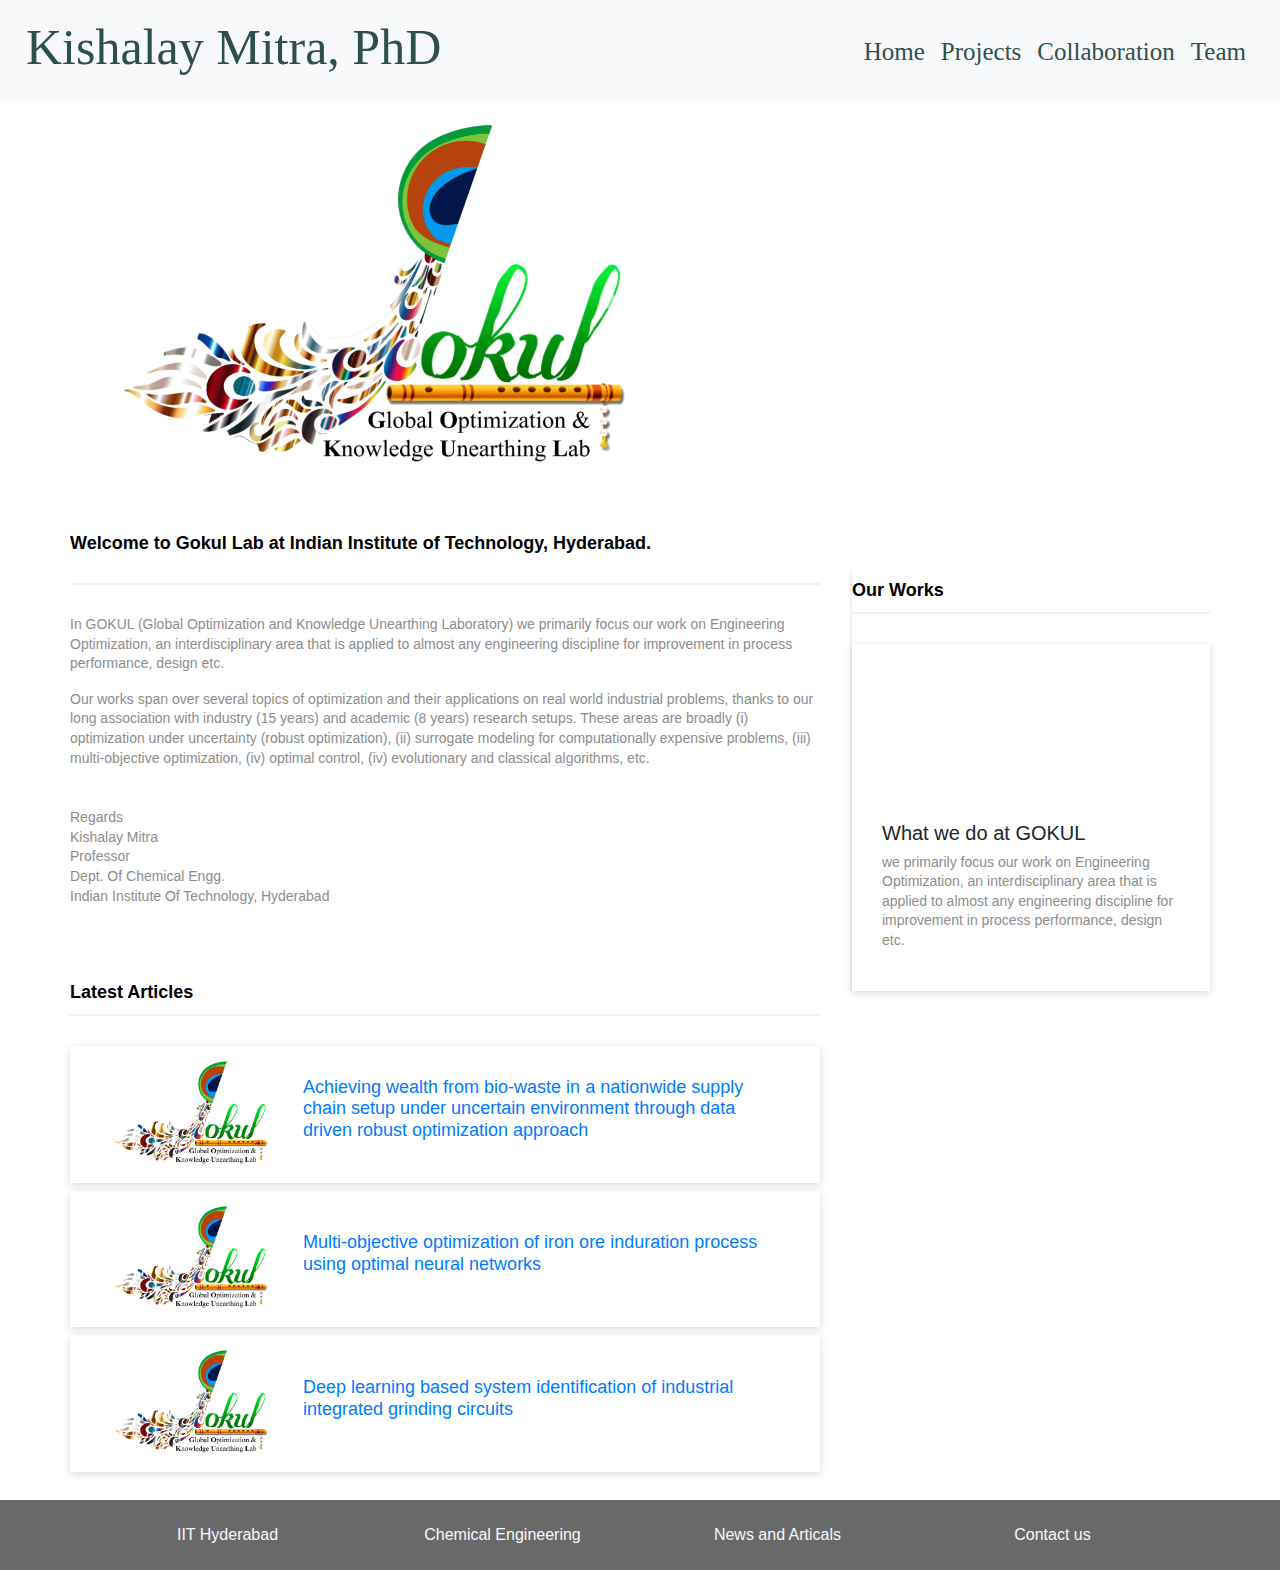
<file: index.html>
<!DOCTYPE html>
<html lang="en">
  <head>
    <meta charset="utf-8">
	<meta http-equiv="X-UA-Compatible" content="IE=edge">
	<meta name="viewport" content="width=device-width, initial-scale=1">
    <title>Home</title>
    <!-- Bootstrap -->
	<link href="css/bootstrap-4.3.1.css" rel="stylesheet">
	<link href="css/home.css" rel="stylesheet">
	<link href="css/index.css" rel="stylesheet">
	  
	  
  </head>
  <body>
  	<!-- Nav bar -->
	<nav class="navbar fixed-top navbar-expand-md navbar-dark bg-light pt-0 pb-0">
			<h1 class="navbar-brand" id="name"> Kishalay Mitra, PhD</h1>
			<!--<li><h2 id="surname"> Mitra, Phd</h2></li> -->
		
		
		<!-- Toggler/collapsibe Button -->
		  <button class="navbar-toggler collapsed" data-target="#collapsibleNavbar" data-toggle="collapse">
			<span class="line"></span> 
			<span class="line"></span> 
			<span class="line"></span>
		  </button>

		 <!-- Navbar links -->
		 <div class="collapse navbar-collapse justify-content-end" id="collapsibleNavbar">
			<ul class="navbar-nav">
			  <li class="nav-item">
				<a class="nav-link" style="color: darkslategray" href="#">Home</a>
			  </li>
			  <li class="nav-item">
				<a class="nav-link" style="color: darkslategray" href="projects.html">Projects</a>
			  </li>
			  <li class="nav-item">
				<a class="nav-link" style="color: darkslategray" href="#">Collaboration</a>
			  </li>
			  <li class="nav-item">
				<a class="nav-link" style="color: darkslategray;" href="#">Team</a>
			  </li>
			</ul>
		 </div>
    </nav>

	  
	<!-- Main Body Part-->
	<div class="container-fluid index-bodycontent">
		<div class="row hero-carousel">
<!-- ************************Carousel begin********************************************* -->
			<div id="carouselExampleControls" class="carousel slide" data-ride="carousel">
				<div class="carousel-inner sub-carousel">
					<div class="carousel-item active carousel-img" >
						<img class="d-block w-100" src="logo.jpg" alt="First slide">
					</div>
					<div class="carousel-item carousel-img">
						<img class="d-block w-100" src="background.jpg" alt="Second slide">
					</div>
					<div class="carousel-item carousel-img">
						<img class="d-block w-100" src="ai.jpg" alt="Third slide">
					</div>
				</div>
				<a class="carousel-control-prev" href="#carouselExampleControls" role="button" data-slide="prev">
					<span class="carousel-control-prev-icon" aria-hidden="true"></span>
					<span class="sr-only">Previous</span>
				</a>
				<a class="carousel-control-next" href="#carouselExampleControls" role="button" data-slide="next">
					<span class="carousel-control-next-icon" aria-hidden="true"></span>
					<span class="sr-only">Next</span>
				</a>
			</div>
<!-- ****************************carousel end***************************************** -->
		</div>
		<!-- ------Hero Content end------- -->
		<div class="container index-content-wrapper p-20">
			<div class="row justify-content-center">
				<div class="col-12 col-lg-8">
					<div class="index-content">
						<div class="title-content">
							<ul>
								<li class="title">Welcome to Gokul Lab at Indian Institute of Technology, Hyderabad.</li>
							</ul>
						</div>
						<div class="lab-intro fade show active" role="tabpanel" aria-labelledby="tabpanel">
							<div class="row">
								<div class="col-12 col-md-12">
									<p id="lab-intro">In GOKUL (Global Optimization and Knowledge Unearthing Laboratory) we primarily focus our work on Engineering Optimization, an interdisciplinary area that is applied to almost any engineering discipline for improvement in process performance, design etc. 
									</p>
									<p id="lab-descrb">Our works span over several topics of optimization and their applications on real world industrial problems, thanks to our long association with industry (15 years) and academic (8 years) research setups. These areas are broadly (i) optimization under uncertainty (robust optimization), (ii) surrogate modeling for computationally expensive problems, (iii) multi-objective optimization, (iv) optimal control, (iv) evolutionary and classical algorithms, etc.</p>
									<br>
									<p>Regards</br>Kishalay Mitra</br>Professor</br>Dept. Of Chemical Engg. </br>Indian Institute Of Technology, Hyderabad</p>
								</div>
							</div>

							
						</div>
					</div>
					<div class="content-2">
						<div class="row">
							<div class="col-12 col-lg-12">
								<div class="index-title-2">
									<h5>Latest Articles</h5>
								</div>
					<!-- ******content******-->
							<!-- *****post1***** -->
								<div class="single-blog-post post-style-4 d-flex align-items-center wow fadeInUpBig p-2 mt-2 mb-2" data-wow-delay="0.2s" style="visibility: visible; animation-delay: 0.2s; animation-name: fadeInUpBig;">
									<div class="post-thumbnail">
										<img src="logo.jpg">
									</div>
									<div class="post-content">
										<a href="#" class="headline">
											<h5>Achieving wealth from bio-waste in a nationwide supply chain setup under uncertain environment through data driven robust optimization approach</h5>
										</a>
									</div>
								</div>
							<!-- *****post2***** -->	
								<div class="single-blog-post post-style-4 d-flex align-items-center wow fadeInUpBig p-2 mt-2 mb-2" data-wow-delay="0.2s" style="visibility: visible; animation-delay: 0.2s; animation-name: fadeInUpBig;">
									<div class="post-thumbnail">
										<img src="logo.jpg">
									</div>
									<div class="post-content">
										<a href="#" class="headline">
											<h5>Multi-objective optimization of iron ore induration process using optimal neural networks</h5>
										</a>
									</div>
								</div>
							<!-- *****post3***** -->
								<div class="single-blog-post post-style-4 d-flex align-items-center wow fadeInUpBig p-2 mt-2 mb-2" data-wow-delay="0.2s" style="visibility: visible; animation-delay: 0.2s; animation-name: fadeInUpBig;">
									<div class="post-thumbnail">
										<img src="logo.jpg">
									</div>
									<div class="post-content">
										<a href="#" class="headline">
											<h5>Deep learning based system identification of industrial integrated grinding circuits
											</h5>
										</a>
									</div>
								</div>
							</div>
						</div>
					</div>
					
				</div>
				<div class="col-12 col-md-8 col-lg-4">
					<div class="index-sidebar-area wow fadeInUpBig">
						<div class="index-title-2">
							<h5>Our Works</h5>
						</div>
						<div class="single-blog-post wow fadeInUpBig" data-wow-delay="0.2s" style="visibility: visible; animation-delay: 0.2s; animation-name: fadeInUpBig;">
							
							<iframe width="100%" height="auto" src="https://www.youtube.com/embed/FUjYyHmLPj8" frameborder="0" allow="accelerometer; autoplay; clipboard-write; encrypted-media; gyroscope; picture-in-picture" allowfullscreen></iframe>
							<div class="post-content">
								<h5>What we do at GOKUL</h5>
								<p>we primarily focus our work on Engineering Optimization, an interdisciplinary area that is applied to almost any engineering discipline for improvement in process performance, design etc.</p>
							</div>
						</div>
					</div>
				</div>
			</div>
		</div>
	  
	</div>

	<!--Footer-->
	  
	<footer>
	  <div class="container">
		<div class="row" style="padding: 20px;">
			<div class="col">
				<a href="#" style="color: ghostwhite">IIT Hyderabad</a>
			</div>
			
			<div class="col">
				<a href="#" style="color: ghostwhite">Chemical Engineering</a>
			</div>  
			
			<div class="col">
				<a href="#" style="color: ghostwhite">News and Articals</a>
			</div>  
			<div class="col">
				<a href="#" style="color: ghostwhite">Contact us</a>
			</div>  
		</div>
	  </div>
	</footer>

	<!-- jQuery (necessary for Bootstrap's JavaScript plugins) --> 
	<script src="js/jquery-3.3.1.min.js"></script>

	<!-- Include all compiled plugins (below), or include individual files as needed -->
	<script src="js/popper.min.js"></script> 
	<script src="js/bootstrap-4.3.1.js"></script>
  </body>
</html>
</file>
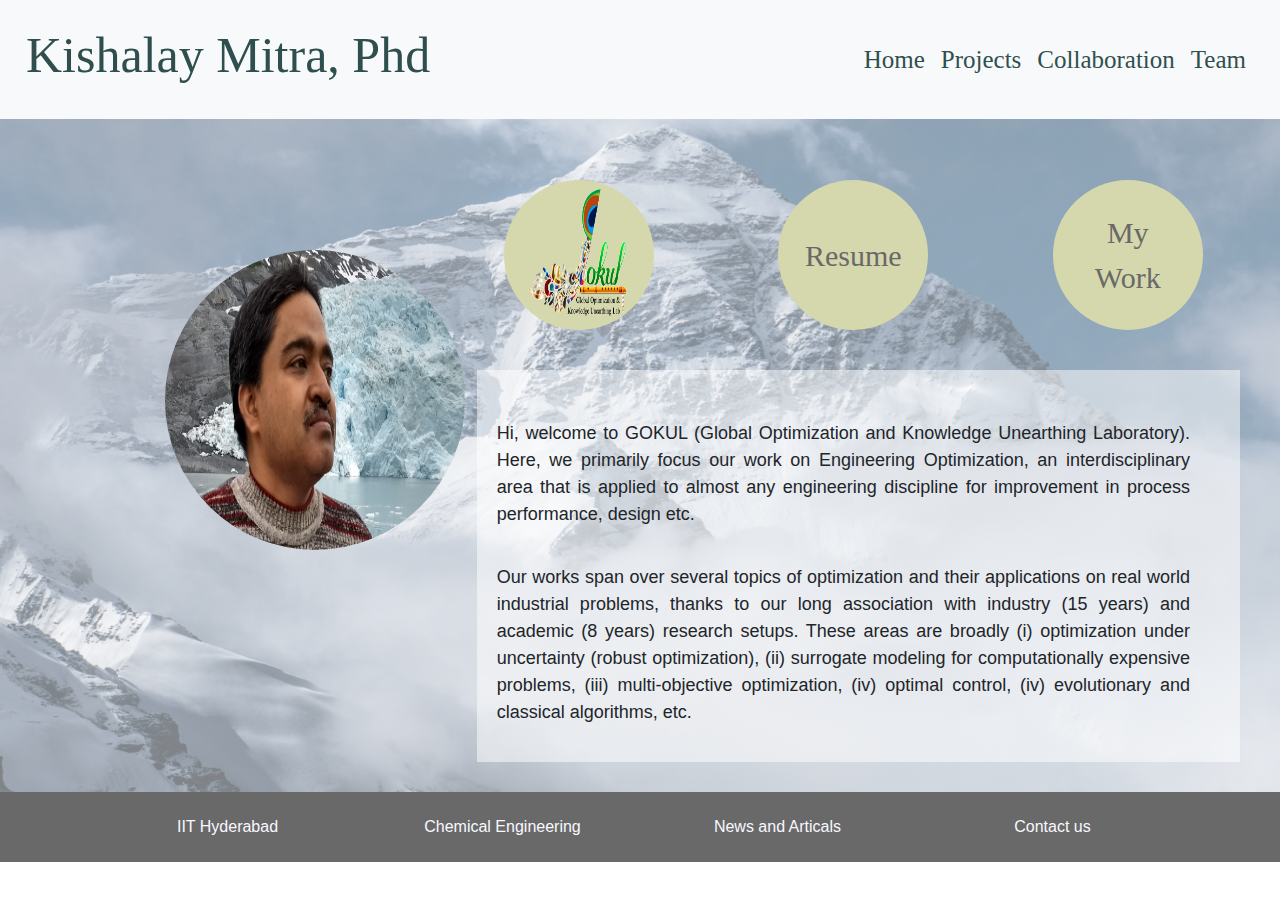
<file: Home.html>
<!DOCTYPE html>
<html lang="en">
  <head>
    <meta charset="utf-8">
	<meta http-equiv="X-UA-Compatible" content="IE=edge">
	<meta name="viewport" content="width=device-width, initial-scale=1">
    <title>Home</title>
    <!-- Bootstrap -->
	<link href="css/bootstrap-4.3.1.css" rel="stylesheet">
	<link href="css/home.css" rel="stylesheet">
	  
	  
  </head>
  <body>
  	<!-- Nav bar -->
	<nav class="navbar fixed-top navbar-expand-md navbar-dark bg-light">
			<h1 class="navbar-brand" id="name"> Kishalay Mitra, Phd</h1>
			<!--<li><h2 id="surname"> Mitra, Phd</h2></li> -->
		
		
		<!-- Toggler/collapsibe Button -->
		  <button class="navbar-toggler collapsed" data-target="#collapsibleNavbar" data-toggle="collapse">
			<span class="line"></span> 
			<span class="line"></span> 
			<span class="line"></span>
		  </button>

		 <!-- Navbar links -->
		 <div class="collapse navbar-collapse justify-content-end" id="collapsibleNavbar">
			<ul class="navbar-nav">
			  <li class="nav-item">
				<a class="nav-link" style="color: darkslategray" href="#">Home</a>
			  </li>
			  <li class="nav-item">
				<a class="nav-link" style="color: darkslategray" href="projects.html">Projects</a>
			  </li>
			  <li class="nav-item">
				<a class="nav-link" style="color: darkslategray" href="#">Collaboration</a>
			  </li>
			  <li class="nav-item">
				<a class="nav-link" style="color: darkslategray;" href="#">Team</a>
			  </li>
			</ul>
		 </div>
    </nav>

	  
	<!-- Main Body Part-->
	<div class="container-fluid bodycontent">
		<div class="row">
			<div class="col-12 col-md-4 center">
				<img src="kishalay.jpg" alt="Profile" id="profile" class="responsive">
		 	</div>
			
			<div class="col-12 col-md-8">
				<div class="container-fluid">
					<div class="row links">
						<div class="col-12 col-md-4">
						  <div class="type2">
							<img src="logo.gif" alt="gokul" class="logo" style="width: 130px; height: 150px;">
						  </div>
						</div>
						
						<div class="col-12 col-md-4">
						  <div class="circle">
							<p>Resume</p>
						  </div>
						</div>
						
						<div class="col-12 col-md-4">
						  <div class="circle">
							<p>My Work</p>
						  </div>
						</div>
						
					</div>
					
					<div class="row content">
						<p id="intro">Hi, welcome to GOKUL (Global Optimization and Knowledge Unearthing Laboratory). Here, we primarily focus our work on Engineering Optimization, an interdisciplinary area that is applied to almost any engineering discipline for improvement in process performance, design etc. 
						</p>
						
						<p id="descrb">Our works span over several topics of optimization and their applications on real world industrial problems, thanks to our long association with industry (15 years) and academic (8 years) research setups. These areas are broadly (i) optimization under uncertainty (robust optimization), (ii) surrogate modeling for computationally expensive problems, (iii) multi-objective optimization, (iv) optimal control, (iv) evolutionary and classical algorithms, etc.</p>
					</div>
				
				</div>
			
			</div>
		
		</div>
	  
	</div>

	<!--Footer-->
	  
	<footer>
	  <div class="container">
		<div class="row" style="padding: 20px;">
			<div class="col">
				<a href="#" style="color: ghostwhite">IIT Hyderabad</a>
			</div>
			
			<div class="col">
				<a href="#" style="color: ghostwhite">Chemical Engineering</a>
			</div>  
			
			<div class="col">
				<a href="#" style="color: ghostwhite">News and Articals</a>
			</div>  
			<div class="col">
				<a href="#" style="color: ghostwhite">Contact us</a>
			</div>  
		</div>
	  </div>
	</footer>

	<!-- jQuery (necessary for Bootstrap's JavaScript plugins) --> 
	<script src="js/jquery-3.3.1.min.js"></script>

	<!-- Include all compiled plugins (below), or include individual files as needed -->
	<script src="js/popper.min.js"></script> 
	<script src="js/bootstrap-4.3.1.js"></script>
  </body>
</html>
</file>
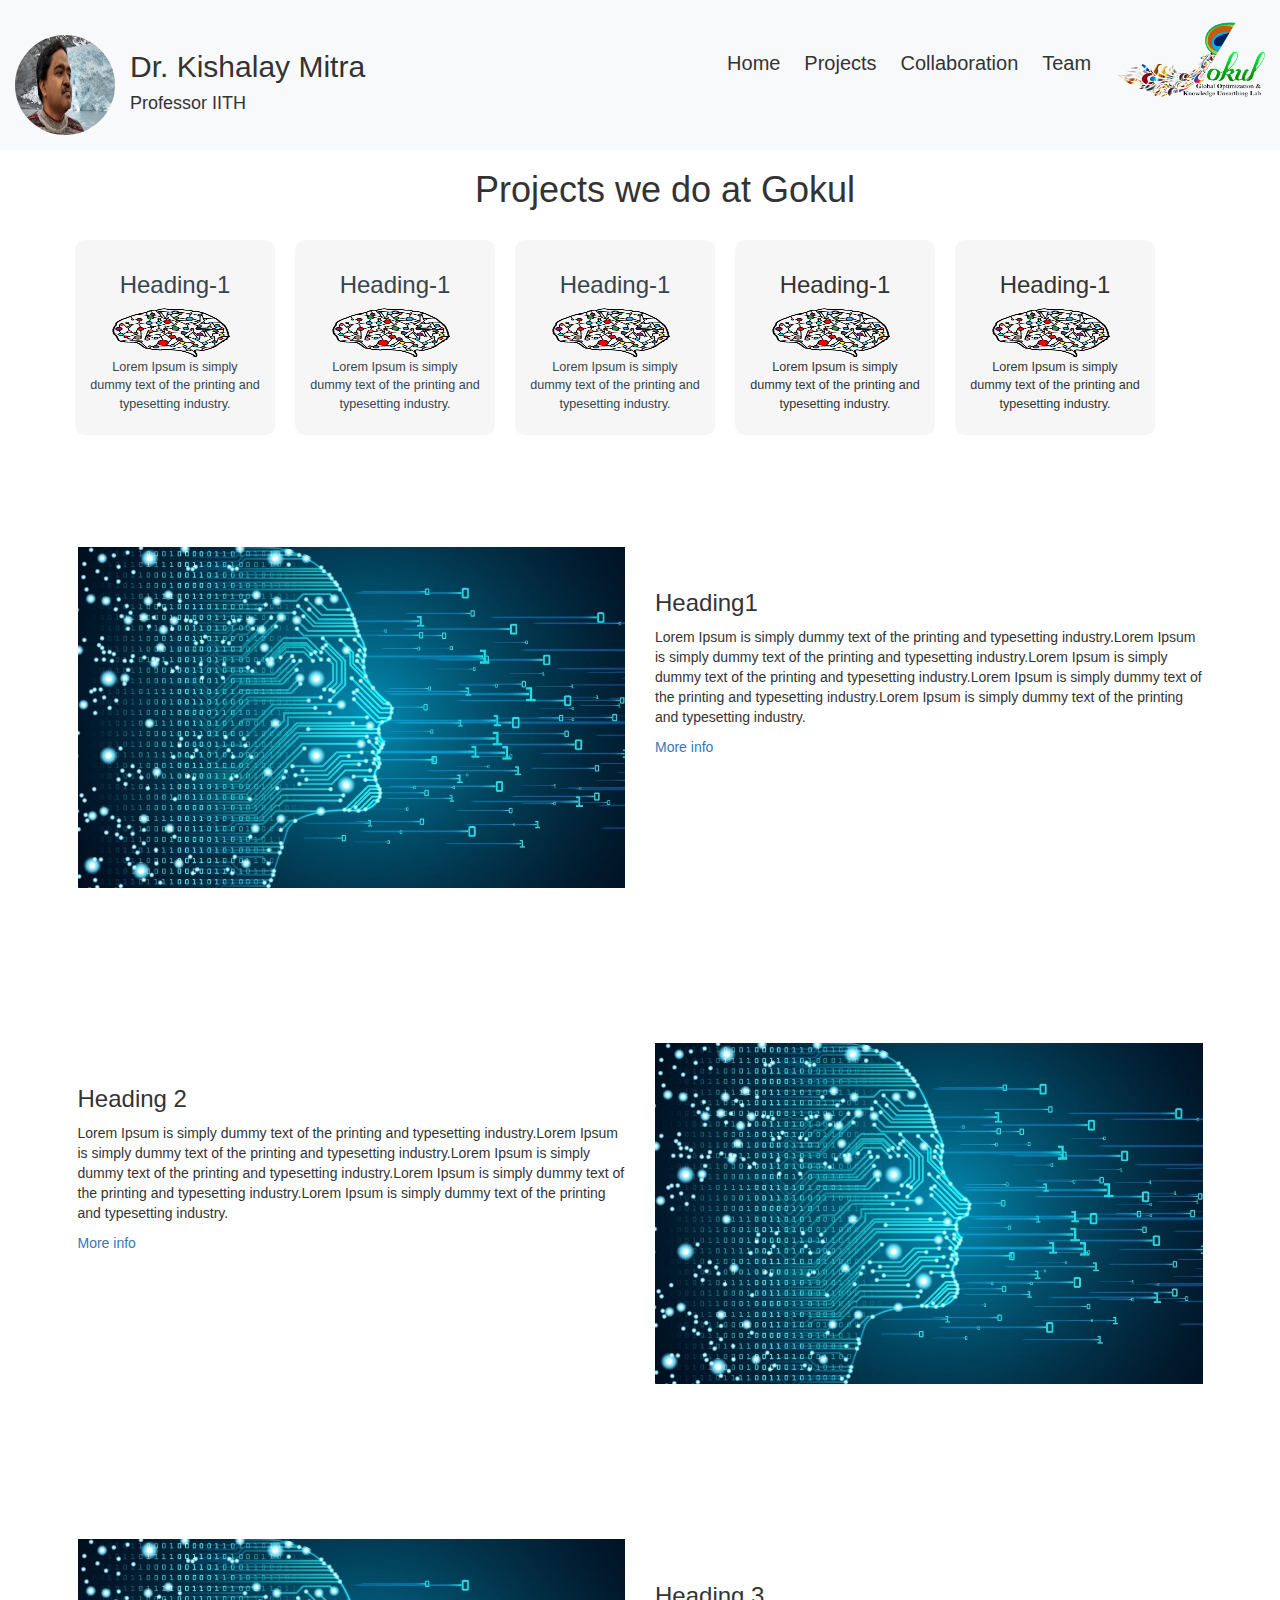
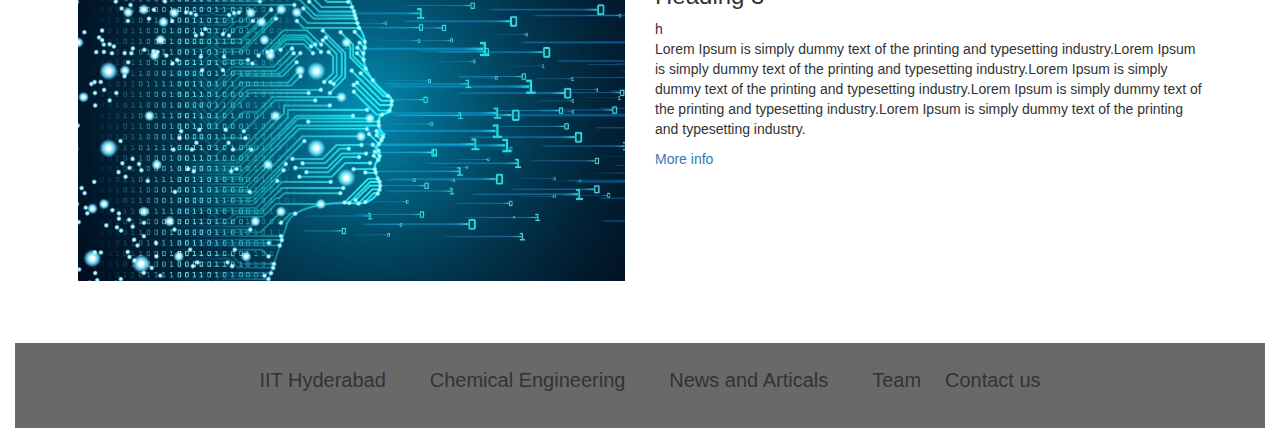
<file: projects.html>
<!DOCTYPE html>
<html lang="en">
<head>
	<title>Projects in Gokul</title>
	<meta charset="utf-8">
	<meta http-equiv="X-UA-Compatible" content="IE=edge">
	<meta name="viewport" content="width=device-width, initial-scale=1">
	<link rel="stylesheet" type="text/css" href="css/projects.css">
	<link rel="stylesheet" href="https://maxcdn.bootstrapcdn.com/bootstrap/3.4.1/css/bootstrap.min.css">
	<script src="https://cdnjs.cloudflare.com/ajax/libs/popper.js/1.14.7/umd/popper.min.js" integrity="sha384-UO2eT0CpHqdSJQ6hJty5KVphtPhzWj9WO1clHTMGa3JDZwrnQq4sF86dIHNDz0W1" crossorigin="anonymous"></script>
	<script src="https://stackpath.bootstrapcdn.com/bootstrap/4.3.1/js/bootstrap.min.js" integrity="sha384-JjSmVgyd0p3pXB1rRibZUAYoIIy6OrQ6VrjIEaFf/nJGzIxFDsf4x0xIM+B07jRM" crossorigin="anonymous"></script>
</head>
<body>
	<div class="container">
		<nav>
			<div class="row nav-1">
				<!-- <div class="col"> -->
					<img src="resources/img/Kishalay.jpg" alt="Kishalay" class="logo">	
				<!-- </div> -->
					<span class="navbar-brand">
						<h2>Dr. Kishalay Mitra</h2>	
						<p>Professor IITH</p>
					</span>
					
				
				<ul class="main-nav"> 
					<li><a href="/Home.html">Home</a></li>
					<li><a href="#">Projects</a></li>
					<li><a href="#">Collaboration</a></li>
					<li><a href="#">Team</a></li>
					<li><a href="#"><img src="resources/img/Gokul_logo.png" width = "150" height = "100"></a></li>
       			</ul>
			</div>
		</nav>
		 	<div id="demo" class="carousel slide" data-ride="carousel">


		<div class="projects">
			<div class="row text-center">
				<h1>Projects we do at Gokul</h1>
				<div class="col-sm-2 box bg-gray margin-l-r-20 pl-2 project-sub">
					<a href="#heading1">
						<h3>Heading-1</h3>
						<img src="resources/img/ml-1.png" alt="project1" class="x">
						<p>Lorem Ipsum is simply dummy text of the printing and typesetting industry.</p>
					</a>
				</div>
				<div class="col-sm-2 box bg-gray margin-l-r-20 project-sub">
					<a href="#heading2">
						<h3>Heading-1</h3>
						<img src="resources/img/ml-1.png" alt="project1" class="">
						<p>Lorem Ipsum is simply dummy text of the printing and typesetting industry.</p>
					</a>
				</div>
				<div class="col-sm-2 box bg-gray margin-l-r-20 project-sub">
					<a href="#heading3">
						<h3>Heading-1</h3>
						<img src="resources/img/ml-1.png" alt="project1" class="">
						<p>Lorem Ipsum is simply dummy text of the printing and typesetting industry.</p>
					</a>
				</div>
				<div class="col-sm-2 box bg-gray margin-l-r-20 project-sub">
					<h3>Heading-1</h3>
					<img src="resources/img/ml-1.png" alt="project1" class="">
					<p>Lorem Ipsum is simply dummy text of the printing and typesetting industry.</p>
				</div>
				<div class="col-sm-2 box bg-gray margin-l-r-20 project-sub">
					<h3>Heading-1</h3>
					<img src="resources/img/ml-1.png" alt="project1" class="">
					<p>Lorem Ipsum is simply dummy text of the printing and typesetting industry.</p>
				</div>

			</div>
		</div>
		<div id=heading1 class=" row project-card d-flex flex-wrap">
				
				<div class="col-md-6 pc-image">
					<img src="resources/img/machine-learning.jpg">
				</div>
				<div class="col-md-6 pc-text">
					<h3>Heading1</h3>
					<p>Lorem Ipsum is simply dummy text of the printing and typesetting industry.Lorem Ipsum is simply dummy text of the printing and typesetting industry.Lorem Ipsum is simply dummy text of the printing and typesetting industry.Lorem Ipsum is simply dummy text of the printing and typesetting industry.Lorem Ipsum is simply dummy text of the printing and typesetting industry.</p>
					<a href="#">More info<i class="fa fa-long-arrow-right fa-lg" aria-hidden="true"></i></a>
				</div>
				
		</div>
		<div id=heading2 class="row project-card d-flex flex-wrap">
			
			<div class="col-md-6 pc-text">
				<h3>Heading 2</h3>
				<p>Lorem Ipsum is simply dummy text of the printing and typesetting industry.Lorem Ipsum is simply dummy text of the printing and typesetting industry.Lorem Ipsum is simply dummy text of the printing and typesetting industry.Lorem Ipsum is simply dummy text of the printing and typesetting industry.Lorem Ipsum is simply dummy text of the printing and typesetting industry.</p>
				<a href="#">More info<i class="fa fa-long-arrow-right fa-lg" aria-hidden="true"></i></a>
			</div>
			<div class="col-md-6">
				<img src="resources/img/machine-learning.jpg">
			</div>
		</div>
		<div id=heading3 class="row project-card d-flex flex-wrap">
			
			<div class="col-md-6">
				<img src="resources/img/machine-learning.jpg">
			</div>

			<div class="col-md-6 pc-text">
				<h3>Heading 3</h3>h
				<p>Lorem Ipsum is simply dummy text of the printing and typesetting industry.Lorem Ipsum is simply dummy text of the printing and typesetting industry.Lorem Ipsum is simply dummy text of the printing and typesetting industry.Lorem Ipsum is simply dummy text of the printing and typesetting industry.Lorem Ipsum is simply dummy text of the printing and typesetting industry.</p>
				<a href="#">More info<i class="fa fa-long-arrow-right fa-lg" aria-hidden="true"></i></a>
			</div>

		</div>
	</div>
	<footer>
	  <div class="container">
		<div class="row" style="padding: 20px;">
		<ul class="main-nav "> 
				<li><a href="#">IIT Hyderabad</a></li>
				<li> </li>
				<li><a href="#">Chemical Engineering</a></li>
				<li> </li>
				<li><a href="#">News and Articals</a></li>
				<li> </li>
				<li><a href="#">Team</a></li>
				<li><a href="#">Contact us</a></li>
				
   		</ul>
		</div>
	  </div>
	</footer>

	<script src="js/bootstrap-4.3.1.js"></script>
</body>
</html>
</file>
<file: css/home.css>
#name {
			font-size: 50px;
			padding: 10px;
			font-family: "sans-serif", "Helvetica Neue";
  			font-stretch: expanded;
			color: darkslategray;

		}
		
.nav-item {
			font-size: 25px;
			font-family: "sans-serif", "Helvetica Neue";
  			font-stretch: expanded;
			
		}
		
		
#collapsibleNavbar {
			padding-right: 10px;
		}
		
.navbar-toggler{
			width: 47px;
			height: 34px;
			background-color: gainsboro;
			}

.navbar-toggler .line{
			float: left;
			height: 2px;
			background-color: black;
			margin-bottom: 5px;
			}

.bodycontent {
			padding-top: 100px;
			height: auto;
			width:auto;
			background-image: linear-gradient(rgba(255,255,255,0.5), rgba(255,255,255,0.5)),url("../background.jpg");
			background-size: 100% 100%;
		}
		
		
		
#profile {
			vertical-align: middle;
		    width: 300px;
		    height: 300px; 
			margin-top: 150px; 
			margin-left: 150px;
			margin-bottom: 50px;
			border-radius: 50%;
			opacity: 1
		}
		


.responsive {
		  width: 50%;
		  height: auto;
		}
		
.links{
	padding-top: 40px;
	padding-bottom: 40px
}

.circle {
		  width: 150px;
		  height: 150px;
		  margin-top: 40px;
		  margin-left: auto;
		  margin-right: auto;
		  vertical-align:middle;
		  position: relative;
		  font-size: 30px;
		  color: #D5D8AC;
		  text-align: center;
		  background: #D5D8AC;
		  border-radius: 50%;
		  border: thin;
	      border-color: black;
		  border-width: 5px
		}
		
.circle p {
		  margin: 0;
		  position: absolute;
		  top: 50%;
		  left: 50%;
		  transform: translate(-50%, -50%);
		  font-family: "sans-serif", "Helvetica Neue";
		  color: dimgrey;
		}
		
.type2 {
			width: 150px;
			height: 150px;
			margin-top: 40px;
			margin-left: auto;
		    margin-right: auto;
			overflow: hidden;
			background: #D5D8AC;
			border-radius: 50%;
		}

	
.content{
	background-color: aliceblue;
	background: rgba(255,255,255, 0.5);
	margin-bottom: 30px;
	margin-left: 20px;
	margin-right: 10px
}

#intro{
	text-align: justify;
	padding: 50px 50px 20px 20px;
	font-size: 18px;
	
}

#descrb{
	text-align: justify;
	padding: 0px 50px 20px 20px;
	font-size: 18px
}
		
		
footer {
  text-align: center;
  padding: 3px;
  background-color: dimgray;
}
</file>
<file: css/index.css>
body {
	background-image: none !important;
}
.index-carousel {
	width: 1082px;
	margin-right: 0px;
	margin-left: 0px;
}
.hero-carousel {
	position: relative;
}
.sub-carousel {
	overflow: hidden;
}
.carousel-img img {
	width: 1082px;
	height: 400px
}
.bg-img img {
	background-position: center;
	background-size: cover;
	background-repeat: no-repeat;
}
.p-20{
	padding: 20px 0px;
}
.index-content-wrapper {
	background-image: none;
}
.index-content .title-content{
	padding: 10px 0px;
	border-bottom: 2px solid #f1f1f1;
}
.title {
	font-size: 18px;
	color: #000000;
	margin-bottom: 0;
	margin-right: auto;
	font-family: "Ubuntu", sans-serif;
	font-weight: 700;
}
.index-bodycontent {
	padding-top: 100px;
	height: auto;
	width: auto;
}
ul {
	list-style: none;
	padding-left: 0;
}
p {
	color: #8d8d8d;
	font-size: 14px;
	line-height: 1.4;
}
.lab-intro {
	padding-top: 30px;
}
.index-title-2 {
	margin-top: 50px;
	margin-bottom: 30px;
}
.index-title-2 h5 {
	display: block;
	font-size: 18px;
	color: #000000;
	margin-bottom: 0px;
	margin-right: auto;
	font-family: "Ubuntu", sans-serif;
	font-weight: 700;
	padding: 10px 0;
	border-bottom: 2px solid #f1f1f1;
}


.single-blog-post {
  position: relative;
  z-index: 1;
  box-shadow: 0 2px 8px rgba(0, 0, 0, 0.15);
  margin-bottom: 5px; }
.single-blog-post .post-thumbnail {
	position: relative;
	z-index: 1; }
.single-blog-post .post-thumbnail img {
  width: 100%; }
.single-blog-post .post-thumbnail .post-cta {
  position: absolute;
  top: 15px;
  left: 30px;
  z-index: 10; }
.single-blog-post .post-thumbnail .post-cta a {
	padding: 0 10px;
	display: inline-block;
	height: 20px;
	background-color: #ffffff;
	text-transform: uppercase;
	font-size: 10px;
	color: #0000ff;
	font-weight: 500;
	line-height: 20px;
	letter-spacing: 0.75px; }
.single-blog-post .post-thumbnail .post-cta a:hover, .single-blog-post .post-thumbnail .post-cta a:focus {
  background-color: #0000ff;
  color: #ffffff; }
.single-blog-post .post-thumbnail .video-btn {
  width: 36px;
  height: 36px;
  position: absolute;
  top: 50%;
  left: 50%;
  z-index: 5;
  background-color: #ffffff;
  -webkit-transform: translate(-50%, -50%);
  transform: translate(-50%, -50%);
  border-radius: 50%;
  text-align: center; }
.single-blog-post .post-thumbnail .video-btn i {
	-webkit-transition-duration: 500ms;
	transition-duration: 500ms;
	line-height: 36px; }
.single-blog-post .post-thumbnail .video-btn:hover i, .single-blog-post .post-thumbnail .video-btn:focus i {
	color: #0000ff; }
  .single-blog-post .post-content {
    padding: 20px 30px; }
.single-blog-post .post-content .headline h5 {
  	font-size: 18px;
  	margin-bottom: 10px; }
.single-blog-post .post-content p {
  	margin-bottom: 20px; }
.single-blog-post .post-content .post-meta p {
  	margin-bottom: 0;
  	font-size: 12px; }
.single-blog-post .post-content .post-meta p a {
	font-size: 12px; }
  .single-blog-post.post-style-2 {
    margin-bottom: 5px; }
    .single-blog-post.post-style-2 .post-thumbnail {
      -webkit-box-flex: 0;
      -ms-flex: 0 0 97px;
      flex: 0 0 97px;
      min-width: 97px;
      margin-right: 15px; }
      @media only screen and (min-width: 992px) and (max-width: 1199px) {
        .single-blog-post.post-style-2 .post-thumbnail {
          margin-right: 5px; } }
    .single-blog-post.post-style-2 .post-content {
      padding: 5px 30px 5px 5px; }
      .single-blog-post.post-style-2 .post-content .headline h5 {
        font-size: 14px;
        margin-bottom: 10px; }
        @media only screen and (min-width: 992px) and (max-width: 1199px) {
          .single-blog-post.post-style-2 .post-content .headline h5 {
            font-size: 13px; } }
        @media only screen and (max-width: 767px) {
          .single-blog-post.post-style-2 .post-content .headline h5 {
            font-size: 13px; } }
      @media only screen and (min-width: 992px) and (max-width: 1199px) {
        .single-blog-post.post-style-2 .post-content {
          padding: 5px; } }
    .single-blog-post.post-style-2:last-of-type {
      margin-bottom: 0; }
    .single-blog-post.post-style-2.widget-post .post-thumbnail {
      -webkit-box-flex: 0;
      -ms-flex: 0 0 70px;
      flex: 0 0 70px;
      min-width: 70px;
      margin-right: 15px; }
  .single-blog-post.post-style-3 .post-thumbnail {
    position: relative;
    z-index: 1; }
    .single-blog-post.post-style-3 .post-thumbnail::after {
      width: 100%;
      height: 100%;
      top: 0;
      left: 0;
      background-color: rgba(0, 0, 0, 0.5);
      z-index: auto;
      content: '';
      position: absolute; }
  .single-blog-post.post-style-3 .post-content {
    -webkit-box-orient: vertical;
    -webkit-box-direction: normal;
    -ms-flex-direction: column;
    flex-direction: column;
    text-align: center;
    padding: 0;
    position: absolute;
    width: calc(100% - 30px);
    height: calc(100% - 30px);
    top: 15px;
    left: 15px;
    right: 15px;
    bottom: 15px;
    z-index: 2; }
    .single-blog-post.post-style-3 .post-content .post-tag a {
      padding: 0 10px;
      display: inline-block;
      height: 20px;
      background-color: #ffffff;
      text-transform: uppercase;
      font-size: 10px;
      color: #0000ff;
      font-weight: 500;
      line-height: 20px;
      letter-spacing: 0.75px; }
      .single-blog-post.post-style-3 .post-content .post-tag a:hover, .single-blog-post.post-style-3 .post-content .post-tag a:focus {
        background-color: #0000ff;
        color: #ffffff; }
    .single-blog-post.post-style-3 .post-content .headline h5 {
      font-size: 18px;
      color: #ffffff; }
  .single-blog-post.post-style-4 {
    margin-bottom: 5px; }
    @media only screen and (max-width: 767px) {
      .single-blog-post.post-style-4 {
        -ms-flex-wrap: wrap;
        flex-wrap: wrap; } }
    @media only screen and (min-width: 576px) and (max-width: 767px) {
      .single-blog-post.post-style-4 {
        -ms-flex-wrap: nowrap;
        flex-wrap: nowrap; } }
    .single-blog-post.post-style-4 .post-thumbnail {
      -webkit-box-flex: 0;
      -ms-flex: 0 0 200px;
      flex: 0 0 200px;
      min-width: 200px;
      margin-right: 20px; }
      @media only screen and (max-width: 767px) {
        .single-blog-post.post-style-4 .post-thumbnail {
          -webkit-box-flex: 0;
          -ms-flex: 0 0 100%;
          flex: 0 0 100%;
          min-width: 100%; } }
      @media only screen and (min-width: 576px) and (max-width: 767px) {
        .single-blog-post.post-style-4 .post-thumbnail {
          -webkit-box-flex: 0;
          -ms-flex: 0 0 250px;
          flex: 0 0 250px;
          min-width: 250px; } }
    .single-blog-post.post-style-4 .post-content {
      padding: 5px 30px 5px 5px; }
      .single-blog-post.post-style-4 .post-content .headline h5 {
        font-size: 18px;
        margin-bottom: 10px; }
      @media only screen and (max-width: 767px) {
        .single-blog-post.post-style-4 .post-content {
          padding: 30px; } }
      @media only screen and (min-width: 576px) and (max-width: 767px) {
        .single-blog-post.post-style-4 .post-content {
          padding: 5px; } }
    .single-blog-post.post-style-4:last-of-type {
      margin-bottom: 0; }
.index-sidebar-area {
	border-left: 2px solid #f1f1f1;
}
</file>
<file: css/projects.css>
* {
	margin: 0;
	padding: 0;
	box-sizing: border-box;
}
html {
	background-color: #ffffff;
	color: #555;
	font-family: 'helvetica', 'Arial', 'sans-serif';
	font-size: 20px;
	text-rendering: optimizeLegibility;
}
.container {
	width: 100% !important;
	margin: 0;
}
.row {
	/*max-width: 1140px;*/
	/*margin: 0, auto;*/
}
.header {

}
.logo {
	margin-top: 20px;
	height: 100px;
	width: 100px;
	float: left;
	border-radius: 50%;
}	
.logo img {
	border-radius: 50%
}
.nav-1 {
	background-color: #f8f9fa !important;
	padding: 15px;
}

.main-nav {
	float: right;
	list-style: none;
	margin-top: 0px;
	position: relative;
}
.main-nav li{
	display: inline;
	padding-left: 20px;
	font-size: 20px;
}
.main-nav a {
	color: inherit;
}
.main-nav a:hover {
	/*color: blue;*/
	text-decoration: underline;
}

.projects {
	/*background-color: #660066;*/
	padding-left: 50px
}
section {
	padding: 80px 0px;
}
.box {
	padding: 1%;
	float: left;
	
}
.box p {
	font-size: 90%;
	line-height: 145%;
}
.box img {
		width: 100%;
		height: 50px;
	}
.text-center {
	text-align: center;
}	
.bg-gray {
	background-color: #f6f6f6;
}
.margin-l-r-20 {
	
}
.project-sub {
	margin: 20px 10px 20px 10px;
	background-color: #f6f6f6;
	text-decoration: none;
	text-align: center;
	border-radius: 5%;
}
.project-sub a {
		text-decoration: none;
		color: #36454F;	
	}	
.project-sub a:hover { 
  		text-decoration: none;
}
.project-sub a:hover h1 { 
  		text-decoration: underline;
}
.projects {
	 	/*background-image: #660066;*/
}
.projects .row {
		margin-left: 0px;
		margin-right: 0px;
	}  
.project-card {
	padding: 5%;
	margin-top: 30px;
	/*margin-bottom: 40px;*/
	/*background-color: #f6f6f6;*/
	border-radius: 5%;
	
}	
.bg-gray2 {
	background-color: #033dfc;
	width: 60%;
	height: 100%;
	position: absolute;
}
.project-card img {
		width: 100%;	
	}
.project-card .pc-text {
		height: 100%;
		padding-top: 2%;
	}


footer {
  text-align: center;
  padding: 3px;
  background-color: dimgray;

}

footer .main-nav {
	float: none;
	list-style: none;
	margin-top: 0px;
	position: relative;
}
a
</file>
